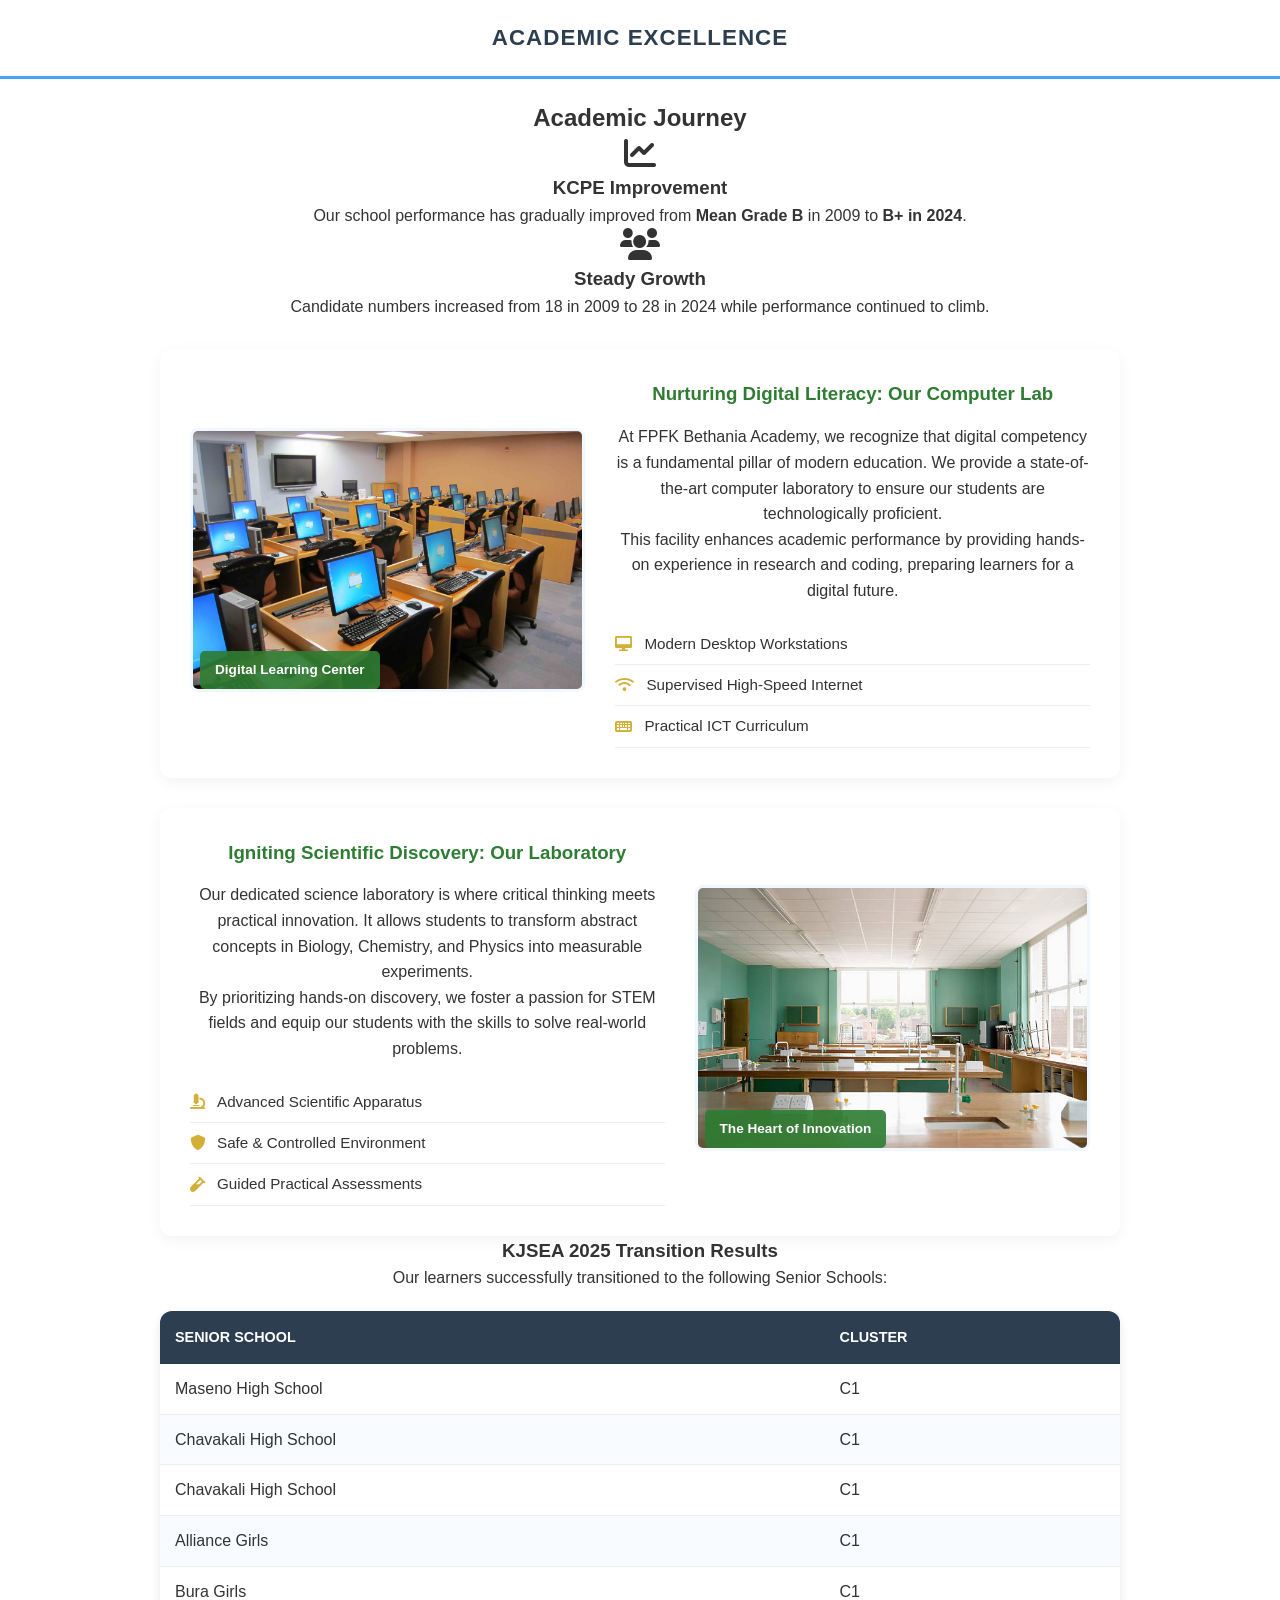
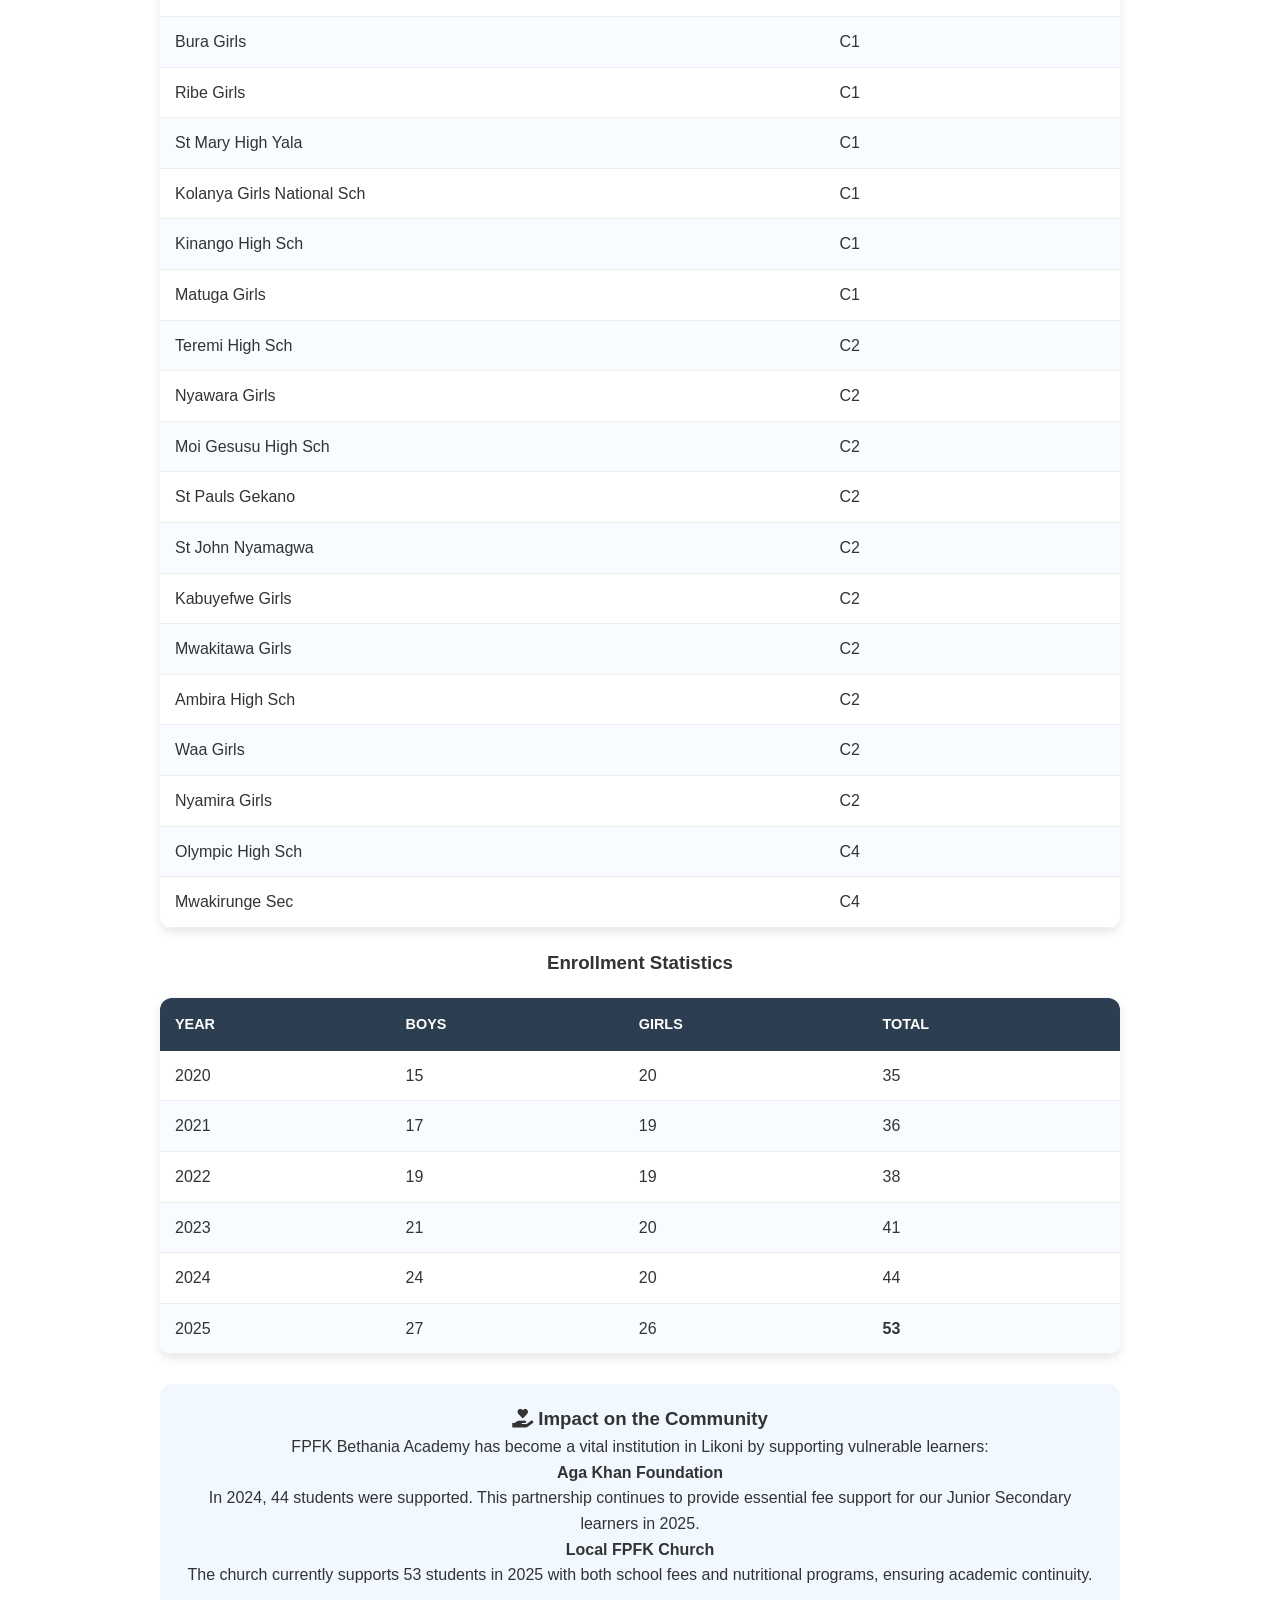
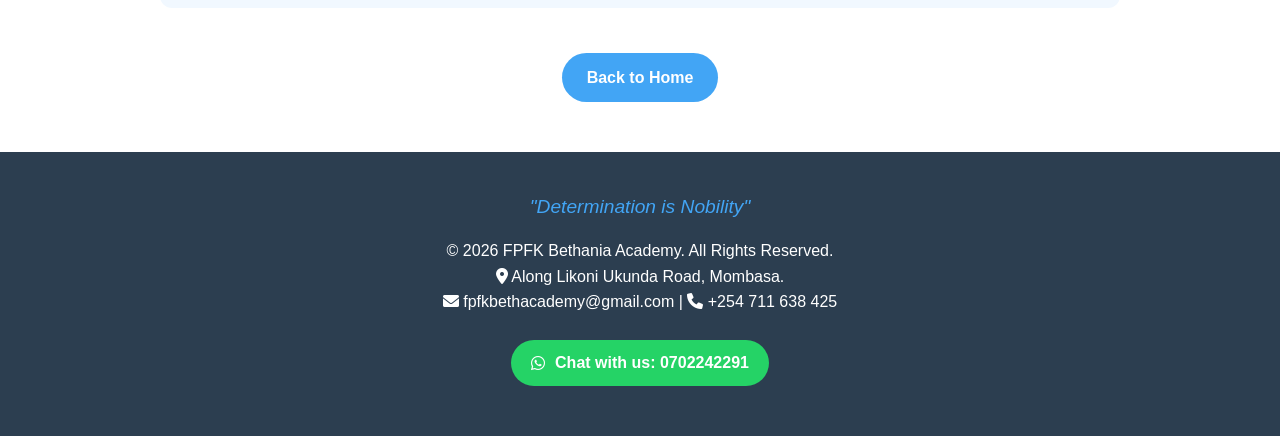
<file: academics.html>
<!DOCTYPE html>
<html lang="en">
<head>
    <meta charset="UTF-8">
    <meta name="viewport" content="width=device-width, initial-scale=1.0">
    <title>Academics | FPFK Bethania Academy</title>
    <link rel="stylesheet" href="style.css">
    <link rel="stylesheet" href="https://cdnjs.cloudflare.com/ajax/libs/font-awesome/6.0.0/css/all.min.css">
    <style>
        /* --- New Facility Section Styles --- */
        .facility-section {
            background-color: white;
            padding: 30px;
            border-radius: 12px;
            box-shadow: 0 4px 15px rgba(0,0,0,0.05);
            margin-top: 30px;
        }

        .facility-grid {
            display: grid;
            grid-template-columns: 1fr 1.2fr;
            gap: 30px;
            align-items: center;
        }

        .facility-photo-box {
            position: relative;
        }

        .facility-photo {
            width: 100%;
            height: auto;
            border-radius: 8px;
            border: 3px solid #f0f7ff;
            max-height: 400px;
            object-fit: cover;
        }

        .facility-caption {
            position: absolute;
            bottom: 10px;
            left: 10px;
            background-color: rgba(46, 125, 50, 0.9); /* Dark green to match your theme */
            color: white;
            padding: 8px 15px;
            border-radius: 5px;
            font-size: 0.85rem;
            font-weight: bold;
        }

        .facility-info h3 {
            color: #2e7d32;
            margin-bottom: 15px;
        }

        .facility-highlights {
            list-style: none;
            padding: 0;
            margin-top: 20px;
        }

        .facility-highlights li {
            padding: 8px 0;
            border-bottom: 1px solid #eee;
            color: #333;
            display: flex;
            align-items: center;
            font-size: 0.95rem;
        }

        .facility-highlights li i {
            color: #d4af37; /* Gold accent */
            margin-right: 12px;
        }

        @media (max-width: 768px) {
            .facility-grid { grid-template-columns: 1fr !important; }
        }
    </style>
</head>
<body>

    <div class="top-header">
        <h1>ACADEMIC EXCELLENCE</h1>
    </div>

    <div class="about-container">
        
        <section class="performance-spotlight">
            <h2 class="section-title">Academic Journey</h2>
            <div class="info-grid">
                <div class="info-card">
                    <i class="fas fa-chart-line fa-2x"></i>
                    <h3>KCPE Improvement</h3>
                    <p>Our school performance has gradually improved from <strong>Mean Grade B</strong> in 2009 to <strong>B+ in 2024</strong>.</p>
                </div>
                <div class="info-card">
                    <i class="fas fa-users fa-2x"></i>
                    <h3>Steady Growth</h3>
                    <p>Candidate numbers increased from 18 in 2009 to 28 in 2024 while performance continued to climb.</p>
                </div>
            </div>
        </section>

        <div class="facility-section">
            <div class="facility-grid">
                <div class="facility-photo-box">
                    <img src="images/computer-lab.jpg" alt="Computer Lab" class="facility-photo">
                    <div class="facility-caption">Digital Learning Center</div>
                </div>
                <div class="facility-info">
                    <h3>Nurturing Digital Literacy: Our Computer Lab</h3>
                    <p>At FPFK Bethania Academy, we recognize that digital competency is a fundamental pillar of modern education. We provide a state-of-the-art computer laboratory to ensure our students are technologically proficient.</p>
                    <p>This facility enhances academic performance by providing hands-on experience in research and coding, preparing learners for a digital future.</p>
                    <ul class="facility-highlights">
                        <li><i class="fas fa-desktop"></i> Modern Desktop Workstations</li>
                        <li><i class="fas fa-wifi"></i> Supervised High-Speed Internet</li>
                        <li><i class="fas fa-keyboard"></i> Practical ICT Curriculum</li>
                    </ul>
                </div>
            </div>
        </div>

        <div class="facility-section">
            <div class="facility-grid" style="grid-template-columns: 1.2fr 1fr;">
                <div class="facility-info">
                    <h3>Igniting Scientific Discovery: Our Laboratory</h3>
                    <p>Our dedicated science laboratory is where critical thinking meets practical innovation. It allows students to transform abstract concepts in Biology, Chemistry, and Physics into measurable experiments.</p>
                    <p>By prioritizing hands-on discovery, we foster a passion for STEM fields and equip our students with the skills to solve real-world problems.</p>
                    <ul class="facility-highlights">
                        <li><i class="fas fa-microscope"></i> Advanced Scientific Apparatus</li>
                        <li><i class="fas fa-shield-alt"></i> Safe & Controlled Environment</li>
                        <li><i class="fas fa-vial"></i> Guided Practical Assessments</li>
                    </ul>
                </div>
                <div class="facility-photo-box">
                    <img src="images/science-lab.jpg" alt="Science Lab" class="facility-photo">
                    <div class="facility-caption">The Heart of Innovation</div>
                </div>
            </div>
        </div>

        <section class="table-section">
            <h3>KJSEA 2025 Transition Results</h3>
            <p>Our learners successfully transitioned to the following Senior Schools:</p>
            <div class="table-wrapper">
                <table class="data-table">
                    <thead>
                        <tr>
                            <th>Senior School</th>
                            <th>Cluster</th>
                        </tr>
                    </thead>
                    <tbody>
                        <tr><td>Maseno High School</td><td>C1</td></tr>
                        <tr><td>Chavakali High School</td><td>C1</td></tr>
                        <tr><td>Chavakali High School</td><td>C1</td></tr>
                        <tr><td>Alliance Girls</td><td>C1</td></tr>
                        <tr><td>Bura Girls</td><td>C1</td></tr>
                        <tr><td>Bura Girls</td><td>C1</td></tr>
                        <tr><td>Ribe Girls</td><td>C1</td></tr>
                        <tr><td>St Mary High Yala</td><td>C1</td></tr>
                        <tr><td>Kolanya Girls National Sch</td><td>C1</td></tr>
                        <tr><td>Kinango High Sch</td><td>C1</td></tr>
                        <tr><td>Matuga Girls</td><td>C1</td></tr>
                        <tr><td>Teremi High Sch</td><td>C2</td></tr>
                        <tr><td>Nyawara Girls</td><td>C2</td></tr>
                        <tr><td>Moi Gesusu High Sch</td><td>C2</td></tr>
                        <tr><td>St Pauls Gekano</td><td>C2</td></tr>
                        <tr><td>St John Nyamagwa</td><td>C2</td></tr>
                        <tr><td>Kabuyefwe Girls</td><td>C2</td></tr>
                        <tr><td>Mwakitawa Girls</td><td>C2</td></tr>
                        <tr><td>Ambira High Sch</td><td>C2</td></tr>
                        <tr><td>Waa Girls</td><td>C2</td></tr>
                        <tr><td>Nyamira Girls</td><td>C2</td></tr>
                        <tr><td>Olympic High Sch</td><td>C4</td></tr>
                        <tr><td>Mwakirunge Sec</td><td>C4</td></tr>
                    </tbody>
                </table>
            </div>
        </section>

        <section class="table-section">
            <h3>Enrollment Statistics</h3>
            <div class="table-wrapper">
                <table class="data-table">
                    <thead>
                        <tr>
                            <th>Year</th>
                            <th>Boys</th>
                            <th>Girls</th>
                            <th>Total</th>
                        </tr>
                    </thead>
                    <tbody>
                        <tr><td>2020</td><td>15</td><td>20</td><td>35</td></tr>
                        <tr><td>2021</td><td>17</td><td>19</td><td>36</td></tr>
                        <tr><td>2022</td><td>19</td><td>19</td><td>38</td></tr>
                        <tr><td>2023</td><td>21</td><td>20</td><td>41</td></tr>
                        <tr><td>2024</td><td>24</td><td>20</td><td>44</td></tr>
                        <tr><td>2025</td><td>27</td><td>26</td><td><strong>53</strong></td></tr>
                    </tbody>
                </table>
            </div>
        </section>

        <section class="table-section" style="background: #f1f8ff; padding: 20px; border-radius: 12px; margin-top: 30px;">
            <h3><i class="fas fa-hand-holding-heart"></i> Impact on the Community</h3>
            <p>FPFK Bethania Academy has become a vital institution in Likoni by supporting vulnerable learners:</p>
            
            <div class="info-grid">
                <div class="info-card">
                    <h4>Aga Khan Foundation</h4>
                    <p>In 2024, 44 students were supported. This partnership continues to provide essential fee support for our Junior Secondary learners in 2025.</p>
                </div>
                <div class="info-card">
                    <h4>Local FPFK Church</h4>
                    <p>The church currently supports 53 students in 2025 with both school fees and nutritional programs, ensuring academic continuity.</p>
                </div>
            </div>
        </section>

        <div style="text-align: center; margin-top: 30px;">
            <a href="index.html" class="welcome-btn">Back to Home</a>
        </div>
    </div>

    <footer>
        <p class="footer-quote">"Determination is Nobility"</p>
        <p>&copy; 2026 FPFK Bethania Academy. All Rights Reserved.</p>
        <p><i class="fas fa-map-marker-alt"></i> Along Likoni Ukunda Road, Mombasa.</p>
        <p><i class="fas fa-envelope"></i> fpfkbethacademy@gmail.com | <i class="fas fa-phone"></i> +254 711 638 425</p>
        
        <div class="footer-whatsapp">
            <a href="https://wa.me/254702242291" target="_blank">
                <i class="fab fa-whatsapp"></i> Chat with us: 0702242291
            </a>
        </div>
    </footer>

    <script>
        function toggleMenu() {
            const menu = document.getElementById('nav-menu');
            menu.classList.toggle('active');
        }
    </script>
</body>
</html>
</file>
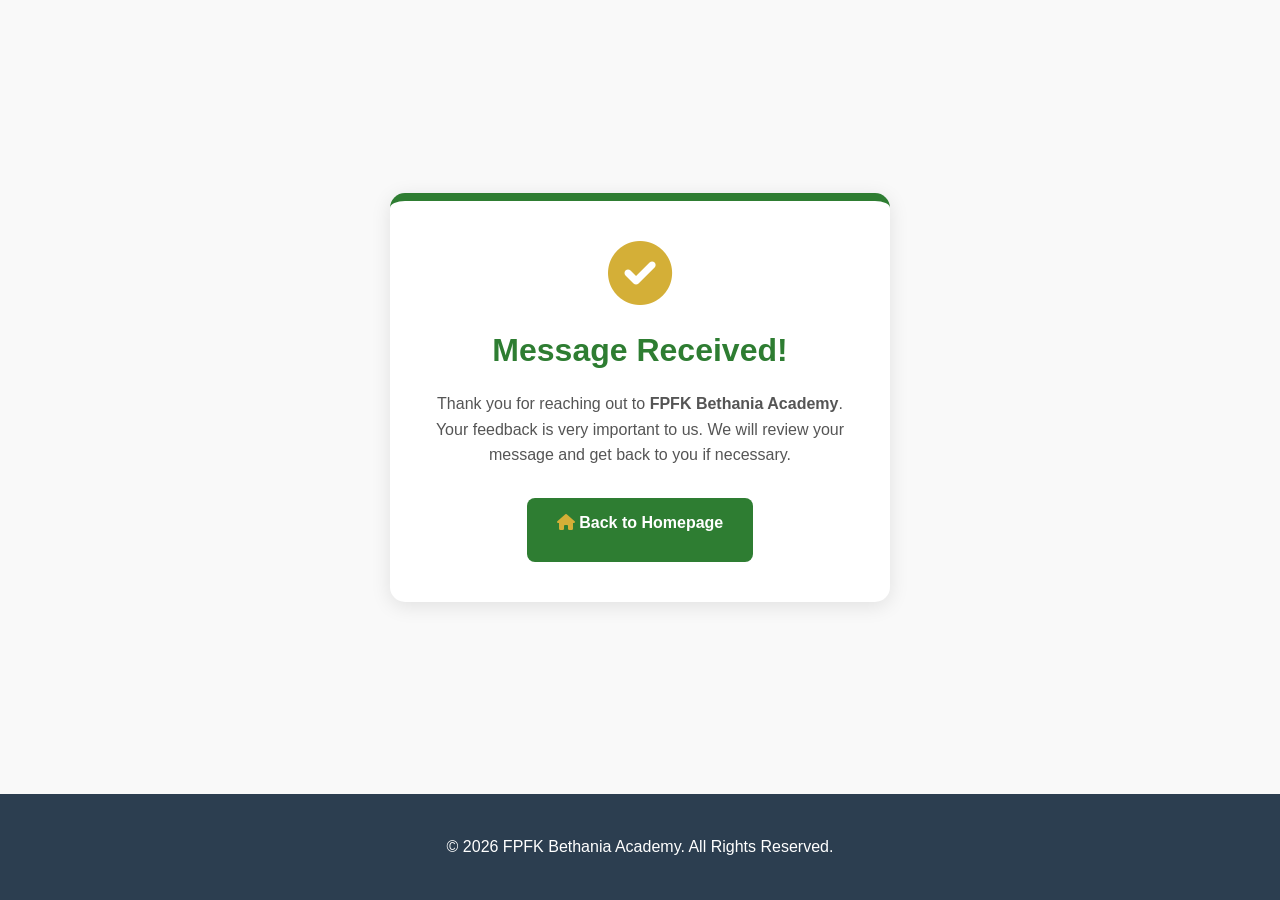
<file: thanks.html>
<!DOCTYPE html>
<html lang="en">
<head>
    <meta charset="UTF-8">
    <meta name="viewport" content="width=device-width, initial-scale=1.0">
    <title>Thank You | FPFK Bethania Academy</title>
    <link rel="stylesheet" href="style.css">
    <link rel="stylesheet" href="https://cdnjs.cloudflare.com/ajax/libs/font-awesome/6.0.0/css/all.min.css">
    <style>
        body {
            display: flex;
            flex-direction: column;
            min-height: 100vh;
            background-color: #f9f9f9;
        }
        .thanks-container {
            flex: 1;
            display: flex;
            align-items: center;
            justify-content: center;
            padding: 20px;
        }
        .thanks-card {
            background: white;
            padding: 40px;
            border-radius: 15px;
            box-shadow: 0 4px 20px rgba(0,0,0,0.1);
            text-align: center;
            max-width: 500px;
            width: 100%;
            border-top: 8px solid #2e7d32;
        }
        .thanks-card i {
            color: #d4af37;
            margin-bottom: 20px;
        }
        .thanks-card h1 {
            color: #2e7d32;
            margin-bottom: 15px;
        }
        .thanks-card p {
            color: #555;
            line-height: 1.6;
            margin-bottom: 30px;
        }
        .home-btn {
            display: inline-block;
            background: #2e7d32;
            color: white;
            padding: 12px 30px;
            text-decoration: none;
            border-radius: 8px;
            font-weight: bold;
            transition: 0.3s;
        }
        .home-btn:hover {
            background: #1b5e20;
            transform: translateY(-2px);
        }
    </style>
</head>
<body>
    <div class="thanks-container">
        <div class="thanks-card">
            <i class="fas fa-check-circle fa-4x"></i>
            <h1>Message Received!</h1>
            <p>Thank you for reaching out to <strong>FPFK Bethania Academy</strong>. Your feedback is very important to us. We will review your message and get back to you if necessary.</p>
            <a href="index.html" class="home-btn"><i class="fas fa-home"></i> Back to Homepage</a>
        </div>
    </div>

    <footer style="margin-top: auto;">
        <p>&copy; 2026 FPFK Bethania Academy. All Rights Reserved.</p>
    </footer>
</body>
</html>
</file>
<file: style.css>
/* FPFK BETHANIA ACADEMY - STYLE */
* { margin: 0; padding: 0; box-sizing: border-box; }
body { font-family: 'Segoe UI', Arial, sans-serif; background: #fff; line-height: 1.6; color: #333; overflow-x: hidden; text-align: center; }

/* Header & Nav */
.top-header { background: #fff; text-align: center; padding: 20px 0; border-bottom: 3px solid #42a5f5; }
.top-header h1 { color: #2c3e50; font-size: 1.4rem; letter-spacing: 1px; }
header { background: #fff; padding: 10px 5%; position: sticky; top: 0; z-index: 1000; box-shadow: 0 2px 5px rgba(0,0,0,0.1); }
.nav-container { display: flex; justify-content: space-between; align-items: center; }
.profile-logo { height: 75px; width: auto; }
.menu-btn { font-size: 1.8rem; background: none; border: none; color: #42a5f5; cursor: pointer; }
nav { position: absolute; top: 100%; right: -100%; background: #2c3e50; width: 250px; transition: 0.4s; border-radius: 0 0 0 15px; }
nav.active { right: 0; }
nav ul { list-style: none; text-align: left; }
nav ul li a { display: block; padding: 15px 20px; color: #fff; text-decoration: none; border-bottom: 1px solid #34495e; font-weight: 600; }

/* Slider Section */
.news-slider { padding: 40px 0; background: #f4f4f4; }
.slider-wrapper { 
    width: 95%; 
    max-width: 1100px; /* INCREASED: This lets it cover the computer screen */
    margin: auto; 
    overflow: hidden; 
    border-radius: 12px; 
    box-shadow: 0 8px 20px rgba(0,0,0,0.15); 
}
.auto-slider { display: flex; width: 500%; animation: slideEffect 25s infinite; }
.slide-card { width: 100%; position: relative; }

/* Fixed image height for Desktop/Computer */
.slide-card img { 
    width: 100%; 
    height: 500px; /* Taller for computer view */
    object-fit: cover; 
    display: block; 
}
.photo-caption { position: absolute; bottom: 0; width: 100%; background: rgba(44, 62, 80, 0.85); color: white; padding: 10px; font-size: 0.85rem; }

@keyframes slideEffect {
    0%, 15% { transform: translateX(0); }
    20%, 35% { transform: translateX(-20%); }
    40%, 55% { transform: translateX(-40%); }
    60%, 75% { transform: translateX(-60%); }
    80%, 95% { transform: translateX(-80%); }
    100% { transform: translateX(0); }
}

/* Headteacher Section */
.headteacher-section { padding: 40px 10%; background: #fff; }
.headteacher-flex { display: flex; flex-wrap: wrap; align-items: center; gap: 30px; justify-content: center; }
.headteacher-photo img { width: 200px; height: 200px; border-radius: 50%; border: 5px solid #e3f2fd; object-fit: cover; }
.headteacher-speech { flex: 1; min-width: 300px; text-align: left; border-left: 4px solid #42a5f5; padding-left: 20px; }

/* History & Achievements */
.history-section { padding: 40px 10%; }
.achievement-grid { display: grid; grid-template-columns: repeat(auto-fit, minmax(280px, 1fr)); gap: 20px; margin-top: 30px; }
.achieve-card { background: #e3f2fd; padding: 25px; border-radius: 12px; text-align: left; }
.achieve-card i { font-size: 2rem; color: #1976d2; margin-bottom: 15px; }

/* Welcome Image Centering */
.center-img-box { padding: 40px 0; display: flex; justify-content: center; }
.responsive-welcome { max-width: 80%; height: auto; border-radius: 15px; box-shadow: 0 4px 10px rgba(0,0,0,0.1); }

/* Footer */
footer { background: #2c3e50; color: #fff; padding: 40px 10%; margin-top: 30px; }
.footer-quote { font-style: italic; font-size: 1.2rem; color: #42a5f5; margin-bottom: 15px; }

/* Buttons */
.welcome-btn { background: #42a5f5; color: #fff; padding: 12px 25px; text-decoration: none; border-radius: 25px; display: inline-block; margin-top: 15px; font-weight: bold; }

/* --- EXPANDED FACEBOOK BUTTON --- */
.fb-btn {
    background-color: #1877F2; 
    color: white !important;
    padding: 12px 40px; /* Wider button */
    border-radius: 50px;
    display: inline-block;
    text-decoration: none;
    font-weight: bold;
    margin-top: 15px;
    transition: transform 0.2s, background 0.2s;
    box-shadow: 0 4px 8px rgba(0,0,0,0.2);
}
.fb-btn:hover { background-color: #145dbf; transform: scale(1.05); }

/* Responsive Media Query for Phone View */
@media (max-width: 768px) {
    .headteacher-flex { flex-direction: column; text-align: center; }
    .headteacher-speech { border-left: none; border-top: 4px solid #42a5f5; padding: 20px 0 0 0; text-align: center; }
    
    .slider-wrapper { max-width: 100%; width: 95%; }
    .slide-card img { height: 280px; } /* Perfect height for phones */
}

/* Board Member Grid Layout */
.board-grid {
    display: grid;
    grid-template-columns: repeat(auto-fit, minmax(150px, 1fr));
    gap: 20px;
    margin-top: 20px;
    justify-items: center;
}
.board-item {
    text-align: center;
    background: #fff;
    padding: 10px;
    border-radius: 10px;
    box-shadow: 0 2px 5px rgba(0,0,0,0.1);
    width: 100%;
    max-width: 180px;
}
.board-item img {
    width: 100%;
    height: 150px;
    object-fit: cover;
    border-radius: 8px;
    border: 2px solid #42a5f5;
    margin-bottom: 8px;
}

/* About & Academics Sections */
.about-container { max-width: 1000px; margin: 0 auto; padding: 20px; }
.table-wrapper { overflow-x: auto; margin: 20px 0; border-radius: 12px; box-shadow: 0 4px 10px rgba(0,0,0,0.1); }
.data-table { width: 100%; border-collapse: collapse; background: #fff; text-align: left; }
.data-table th { background: #2c3e50; color: #fff; padding: 15px; text-transform: uppercase; font-size: 0.9rem; }
.data-table td { padding: 12px 15px; border-bottom: 1px solid #eee; }
.data-table tr:nth-child(even) { background-color: #f8fbff; }
.data-table tr:hover { background-color: #e3f2fd; }

/* --- FOOTER WHATSAPP STYLING --- */
.footer-whatsapp { margin-top: 15px; padding: 10px; }
.footer-whatsapp a {
    background-color: #25d366;
    color: white;
    padding: 10px 20px;
    border-radius: 25px;
    text-decoration: none;
    font-weight: bold;
    display: inline-flex;
    align-items: center;
    gap: 10px;
}
</file>
